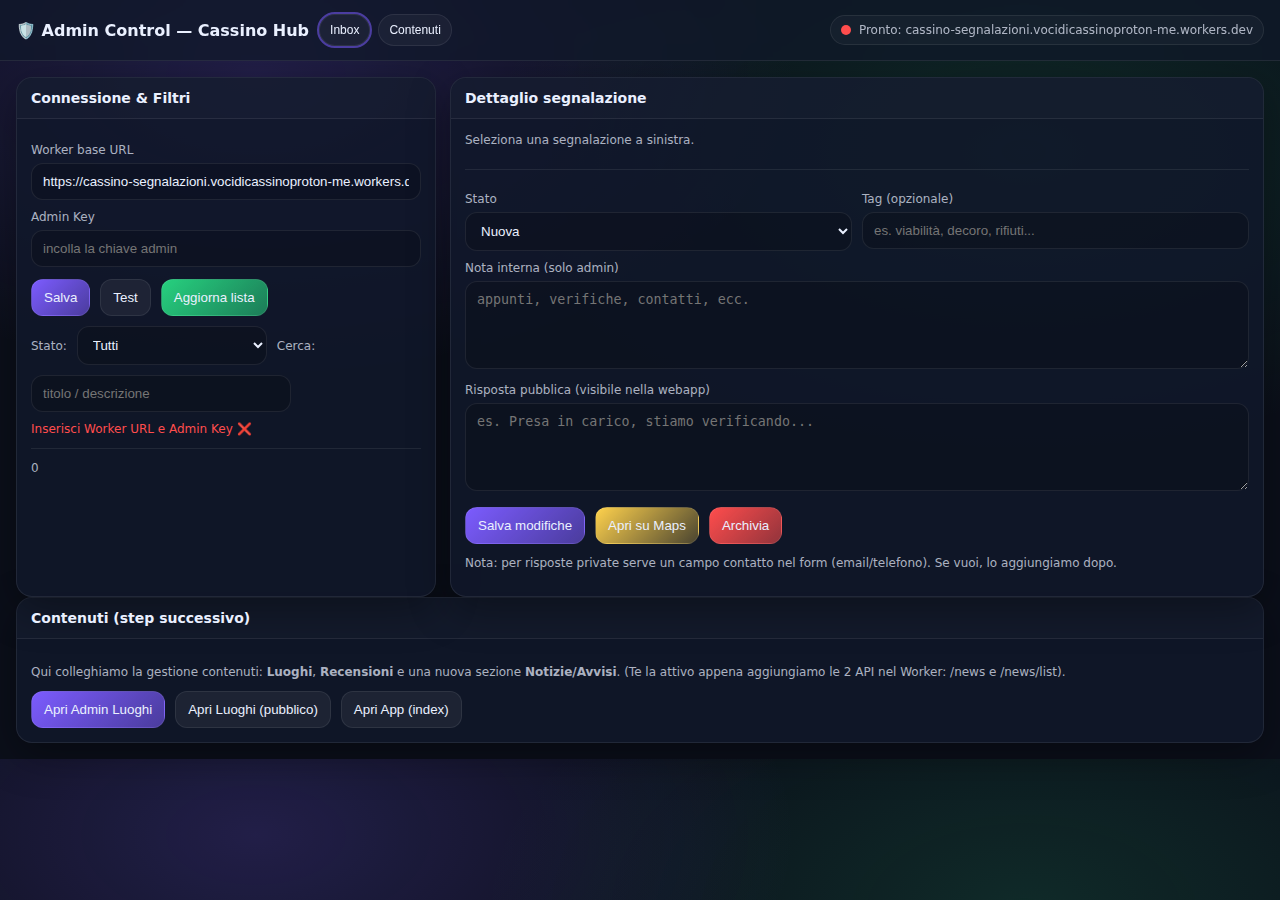
<file: admin-control.html>
<!doctype html>
<html lang="it">
<head>
  <meta charset="utf-8" />
  <meta name="viewport" content="width=device-width,initial-scale=1" />
  <title>Admin Control — Cassino Hub</title>
  <style>
    :root{
      --bg:#0b0f1a; --card:#10182a; --line:rgba(255,255,255,.08);
      --txt:#eaf0ff; --muted:rgba(234,240,255,.72);
      --accent:#7c5cff; --ok:#27d17f; --bad:#ff4d4d; --warn:#ffd24d;
      --shadow:0 12px 40px rgba(0,0,0,.35);
      --r:16px;
    }
    *{box-sizing:border-box}
    body{
      margin:0; font-family:system-ui,-apple-system,Segoe UI,Roboto,Arial;
      background:radial-gradient(900px 500px at 20% 10%, rgba(124,92,255,.20), transparent 60%),
                 radial-gradient(900px 500px at 80% 20%, rgba(39,209,127,.14), transparent 60%),
                 var(--bg);
      color:var(--txt);
    }
    header{
      padding:14px 16px; border-bottom:1px solid var(--line);
      background:rgba(16,24,42,.7); backdrop-filter: blur(10px);
      position:sticky; top:0; z-index:10;
      display:flex; gap:10px; align-items:center; flex-wrap:wrap;
    }
    header h1{font-size:16px; margin:0}
    .pill{ margin-left:auto; padding:7px 10px; border:1px solid var(--line);
      border-radius:999px; background:rgba(255,255,255,.03);
      font-size:12px; color:var(--muted); display:flex; gap:8px; align-items:center; }
    .dot{width:10px;height:10px;border-radius:50%;background:var(--bad)}
    .dot.ok{background:var(--ok)}
    .tabs{ display:flex; gap:8px; flex-wrap:wrap; }
    .tab{ padding:8px 10px; border-radius:999px; border:1px solid var(--line);
      background:rgba(255,255,255,.04); color:var(--txt); cursor:pointer; font-size:12px; }
    .tab.active{ outline:2px solid rgba(124,92,255,.55); }
    main{ padding:16px; max-width:1300px; margin:0 auto; }
    .grid{ display:grid; gap:14px; grid-template-columns: 1fr; }
    @media(min-width: 980px){ .grid{ grid-template-columns: 420px 1fr; } }
    .card{
      background:rgba(16,24,42,.85);
      border:1px solid var(--line);
      border-radius:var(--r);
      box-shadow:var(--shadow);
      overflow:hidden;
    }
    .card h2{
      font-size:14px; margin:0; padding:12px 14px;
      border-bottom:1px solid var(--line); background:rgba(255,255,255,.02);
    }
    .content{ padding:14px; }
    label{ display:block; font-size:12px; color:var(--muted); margin:10px 0 6px; }
    input, select, textarea{
      width:100%;
      padding:10px 11px;
      border-radius:12px;
      border:1px solid var(--line);
      background:rgba(0,0,0,.18);
      color:var(--txt);
      outline:none;
    }
    textarea{ resize:vertical; min-height:88px; }
    .row{ display:flex; gap:10px; flex-wrap:wrap; align-items:center; }
    .btns{ display:flex; gap:10px; flex-wrap:wrap; margin-top:12px; }
    button{
      border:0; border-radius:12px; padding:10px 12px;
      background:rgba(255,255,255,.06); color:var(--txt);
      cursor:pointer; border:1px solid var(--line);
    }
    button.primary{ background: linear-gradient(135deg, var(--accent), rgba(124,92,255,.55)); }
    button.ok{ background: linear-gradient(135deg, var(--ok), rgba(39,209,127,.55)); }
    button.warn{ background: linear-gradient(135deg, var(--warn), rgba(255,210,77,.25)); }
    button.danger{ background: linear-gradient(135deg, var(--bad), rgba(255,77,77,.55)); }
    .status{ margin-top:10px; font-size:12px; }
    .status.ok{ color:var(--ok); }
    .status.bad{ color:var(--bad); }
    .muted{ color:var(--muted); font-size:12px; }
    .small{ font-size:12px; }
    .hr{ height:1px; background:var(--line); margin:12px 0; }
    .list{ display:flex; flex-direction:column; gap:10px; max-height: 70vh; overflow:auto; padding-right:4px; }
    .item{ border:1px solid var(--line); border-radius:14px; padding:10px; background:rgba(255,255,255,.02); cursor:pointer; }
    .item.active{ outline:2px solid rgba(124,92,255,.55); }
    .badges{ display:flex; gap:6px; flex-wrap:wrap; margin-bottom:6px; }
    .badge{ font-size:11px; color:var(--muted); border:1px solid var(--line);
      padding:3px 7px; border-radius:999px; background:rgba(0,0,0,.16); }
    img.thumb{ width:100%; border-radius:14px; border:1px solid var(--line); margin-top:8px; }
    a.link{ color:var(--txt); text-decoration:underline; }
    .two{ display:grid; gap:10px; grid-template-columns: 1fr; }
    @media(min-width: 980px){ .two{ grid-template-columns: 1fr 1fr; } }
  </style>
</head>
<body>
<header>
  <h1>🛡️ Admin Control — Cassino Hub</h1>
  <div class="tabs">
    <button class="tab active" data-view="inbox">Inbox</button>
    <button class="tab" data-view="contenuti">Contenuti</button>
  </div>
  <div class="pill"><span class="dot" id="dot"></span><span id="pillText">Non connesso</span></div>
</header>

<main>
  <!-- VIEW: INBOX -->
  <section id="view-inbox">
    <div class="grid">
      <div class="card">
        <h2>Connessione & Filtri</h2>
        <div class="content">
          <label>Worker base URL</label>
          <input id="workerBase" placeholder="https://...workers.dev" />

          <label>Admin Key</label>
          <input id="adminKey" placeholder="incolla la chiave admin" />

          <div class="btns">
            <button class="primary" id="btnSave">Salva</button>
            <button id="btnTest">Test</button>
            <button class="ok" id="btnRefresh">Aggiorna lista</button>
          </div>

          <div class="row" style="margin-top:10px">
            <span class="muted small">Stato:</span>
            <select id="filterStatus" style="max-width:190px">
              <option value="">Tutti</option>
              <option value="new">Nuove</option>
              <option value="work">In lavorazione</option>
              <option value="done">Risolte</option>
              <option value="hidden">Archiviate</option>
            </select>

            <span class="muted small">Cerca:</span>
            <input id="q" placeholder="titolo / descrizione" style="max-width:260px" />
          </div>

          <div class="status" id="cfgStatus"></div>
          <div class="hr"></div>
          <div class="muted small" id="countInfo">0</div>

          <div class="list" id="inbox"></div>
        </div>
      </div>

      <div class="card">
        <h2>Dettaglio segnalazione</h2>
        <div class="content">
          <div class="muted small" id="sel">Seleziona una segnalazione a sinistra.</div>
          <div class="status" id="detailStatus"></div>

          <div id="detail" class="hidden">
            <div class="badges" id="detailBadges"></div>
            <b id="dTitle"></b>
            <div class="muted small" id="dTime" style="margin-top:6px"></div>
            <div class="muted small" id="dDesc" style="margin-top:6px"></div>
            <div id="dPhotoWrap"></div>

            <div class="hr"></div>

            <div class="two">
              <div>
                <label>Stato</label>
                <select id="dStatus">
                  <option value="new">Nuova</option>
                  <option value="work">In lavorazione</option>
                  <option value="done">Risolta</option>
                  <option value="hidden">Archiviata</option>
                </select>
              </div>
              <div>
                <label>Tag (opzionale)</label>
                <input id="dTags" placeholder="es. viabilità, decoro, rifiuti..." />
              </div>
            </div>

            <label>Nota interna (solo admin)</label>
            <textarea id="dNote" placeholder="appunti, verifiche, contatti, ecc."></textarea>

            <label>Risposta pubblica (visibile nella webapp)</label>
            <textarea id="dReply" placeholder="es. Presa in carico, stiamo verificando..."></textarea>

            <div class="btns">
              <button class="primary" id="btnUpdate">Salva modifiche</button>
              <button class="warn" id="btnOpenMaps">Apri su Maps</button>
              <button class="danger" id="btnArchive">Archivia</button>
            </div>

            <p class="muted small">
              Nota: per risposte private serve un campo contatto nel form (email/telefono). Se vuoi, lo aggiungiamo dopo.
            </p>
          </div>
        </div>
      </div>
    </div>
  </section>

  <!-- VIEW: CONTENUTI -->
  <section id="view-contenuti" class="hidden">
    <div class="card">
      <h2>Contenuti (step successivo)</h2>
      <div class="content">
        <p class="muted">
          Qui colleghiamo la gestione contenuti: <b>Luoghi</b>, <b>Recensioni</b> e una nuova sezione <b>Notizie/Avvisi</b>.
          (Te la attivo appena aggiungiamo le 2 API nel Worker: /news e /news/list).
        </p>
        <div class="btns">
          <button class="primary" id="btnOpenAdminLuoghi">Apri Admin Luoghi</button>
          <button id="btnOpenLuoghiPub">Apri Luoghi (pubblico)</button>
          <button id="btnOpenApp">Apri App (index)</button>
        </div>
      </div>
    </div>
  </section>
</main>

<script>
const $ = (id) => document.getElementById(id);

const STATE = {
  base: "",
  key: "",
  rows: [],
  selected: null
};

function api(path){
  return STATE.base.replace(/\/+$/,"") + path;
}

function setStatus(el, msg, ok){
  el.textContent = msg || "";
  el.className = "status " + (ok ? "ok" : "bad");
}

function updatePill(ok, text){
  $("dot").classList.toggle("ok", !!ok);
  $("pillText").textContent = text || (ok ? "Connesso" : "Non connesso");
}

function saveCfg(){
  localStorage.setItem("ch_admin_base", STATE.base);
  localStorage.setItem("ch_admin_key", STATE.key);
}

function loadCfg(){
  STATE.base = localStorage.getItem("ch_admin_base") || "https://cassino-segnalazioni.vocidicassinoproton-me.workers.dev";
  STATE.key  = localStorage.getItem("ch_admin_key") || "";
  $("workerBase").value = STATE.base;
  $("adminKey").value = STATE.key;
  try{ updatePill(false, "Pronto: " + new URL(STATE.base).host); } catch { updatePill(false, "Pronto"); }
}

function esc(s){
  return String(s||"").replace(/[&<>"']/g, m=>({ "&":"&amp;","<":"&lt;",">":"&gt;",'"':"&quot;","'":"&#039;" }[m]));
}

function fmtDate(s){
  try{ return new Date(s).toLocaleString("it-IT"); } catch { return s; }
}

async function testConn(){
  try{
    const url = api("/list?ak=" + encodeURIComponent(STATE.key));
    const res = await fetch(url);
    const j = await res.json().catch(()=>null);
    if(res.ok && j?.ok){
      updatePill(true, "OK: " + new URL(STATE.base).host);
      setStatus($("cfgStatus"), "Test OK ✅", true);
      return true;
    }
    updatePill(false, "Errore");
    setStatus($("cfgStatus"), "Test fallito ❌ (chiave o worker)", false);
    return false;
  }catch(e){
    updatePill(false, "Offline");
    setStatus($("cfgStatus"), "Errore rete/worker ❌", false);
    return false;
  }
}

function applyFilters(rows){
  const st = $("filterStatus").value;
  const q = $("q").value.trim().toLowerCase();

  let out = rows.slice();

  if(st){
    out = out.filter(r => (r.status || "new") === st);
  }
  if(q){
    out = out.filter(r =>
      (r.title||"").toLowerCase().includes(q) ||
      (r.description||"").toLowerCase().includes(q)
    );
  }
  return out;
}

function renderList(){
  const root = $("inbox");
  root.innerHTML = "";

  const filtered = applyFilters(STATE.rows);
  $("countInfo").textContent = `${filtered.length} (ultime 50)`;

  if(filtered.length === 0){
    root.innerHTML = `<div class="muted small">Nessun elemento.</div>`;
    return;
  }

  for(const r of filtered){
    const el = document.createElement("div");
    el.className = "item" + (STATE.selected?.id === r.id ? " active":"");

    const hasGps = r.lat != null && r.lng != null;
    const st = r.status || "new";
    const badgeSt = st === "new" ? "Nuova" : st === "work" ? "Work" : st === "done" ? "Risolta" : "Archiviata";

    el.innerHTML = `
      <div class="badges">
        <span class="badge">${fmtDate(r.createdAt)}</span>
        <span class="badge">${badgeSt}</span>
        <span class="badge">${hasGps ? "GPS" : "No GPS"}</span>
        ${r.photoUrl ? `<span class="badge">Foto</span>` : ``}
      </div>
      <b>${esc(r.title)}</b>
      <div class="muted small" style="margin-top:6px">${esc((r.description||"").slice(0,120))}${(r.description||"").length>120?"…":""}</div>
    `;

    el.addEventListener("click", ()=>{
      STATE.selected = r;
      renderList();
      renderDetail(r);
    });

    root.appendChild(el);
  }
}

function renderDetail(r){
  $("sel").textContent = `Selezionato: ${r.title}`;
  $("detail").classList.remove("hidden");

  const st = r.status || "new";
  const hasGps = r.lat != null && r.lng != null;

  $("detailBadges").innerHTML = `
    <span class="badge">${fmtDate(r.createdAt)}</span>
    <span class="badge">Stato: ${esc(st)}</span>
    <span class="badge">${hasGps ? "GPS" : "No GPS"}</span>
    ${r.tags ? `<span class="badge">Tag: ${esc(r.tags)}</span>` : ``}
  `;

  $("dTitle").textContent = r.title || "";
  $("dTime").textContent = "ID: " + (r.id || "");
  $("dDesc").textContent = r.description || "";

  $("dStatus").value = st;
  $("dTags").value = r.tags || "";
  $("dNote").value = r.adminNote || "";
  $("dReply").value = r.adminReply || "";

  // photo (admin protected: serve ak)
  const photoWrap = $("dPhotoWrap");
  photoWrap.innerHTML = "";
  if(r.photoUrl){
    const img = document.createElement("img");
    img.className = "thumb";
    img.src = r.photoUrl + (r.photoUrl.includes("?") ? "&" : "?") + "ak=" + encodeURIComponent(STATE.key);
    img.alt = "";
    photoWrap.appendChild(img);
  }

  $("btnOpenMaps").onclick = ()=>{
    if(!hasGps) return alert("Nessuna coordinata GPS.");
    const link = `https://www.google.com/maps?q=${encodeURIComponent(r.lat + "," + r.lng)}`;
    window.open(link, "_blank");
  };

  $("btnArchive").onclick = async ()=>{
    $("dStatus").value = "hidden";
    await updateSelected();
  };
}

async function fetchList(){
  if(!STATE.base || !STATE.key){
    setStatus($("cfgStatus"), "Inserisci Worker URL e Admin Key ❌", false);
    return;
  }
  setStatus($("cfgStatus"), "Carico…", true);

  try{
    const res = await fetch(api("/list?ak=" + encodeURIComponent(STATE.key)));
    const j = await res.json().catch(()=>null);

    if(!(res.ok && j?.ok)){
      updatePill(false, "Errore list");
      setStatus($("cfgStatus"), "Errore nel caricamento lista ❌", false);
      return;
    }

    updatePill(true, "OK: " + new URL(STATE.base).host);

    // j.rows contiene: id, createdAt, title, description, lat, lng, accuracy, photoKey, photoUrl
    // Qui ci aspettiamo anche: status, tags, adminNote, adminReply (aggiunti con patch worker)
    STATE.rows = (j.rows || []).map(r => ({
      ...r,
      status: r.status || "new",
      tags: r.tags || "",
      adminNote: r.adminNote || "",
      adminReply: r.adminReply || ""
    }));

    // mantiene selezione se esiste ancora
    if(STATE.selected){
      STATE.selected = STATE.rows.find(x => x.id === STATE.selected.id) || null;
      if(STATE.selected) renderDetail(STATE.selected);
      else $("detail").classList.add("hidden");
    }

    renderList();
    setStatus($("cfgStatus"), "OK ✅", true);
  }catch(e){
    updatePill(false, "Offline");
    setStatus($("cfgStatus"), "Errore rete ❌", false);
  }
}

async function updateSelected(){
  const r = STATE.selected;
  if(!r) return;

  const payload = {
    id: r.id,
    status: $("dStatus").value,
    tags: $("dTags").value.trim(),
    adminNote: $("dNote").value.trim(),
    adminReply: $("dReply").value.trim()
  };

  setStatus($("detailStatus"), "Salvo…", true);

  try{
    const res = await fetch(api("/admin/report/update"), {
      method:"POST",
      headers: { "Content-Type":"application/json" },
      body: JSON.stringify({ ak: STATE.key, ...payload })
    });
    const j = await res.json().catch(()=>null);

    if(res.ok && j?.ok){
      setStatus($("detailStatus"), "Salvato ✅", true);
      await fetchList();
    } else {
      setStatus($("detailStatus"), "Errore salvataggio ❌", false);
      console.log(j);
    }
  }catch(e){
    setStatus($("detailStatus"), "Errore rete ❌", false);
  }
}

function openSameFolder(file){
  const base = location.href.split("/").slice(0,-1).join("/");
  window.open(base + "/" + file, "_blank");
}

document.querySelectorAll(".tab").forEach(btn=>{
  btn.addEventListener("click", ()=>{
    document.querySelectorAll(".tab").forEach(b=>b.classList.toggle("active", b===btn));
    const view = btn.dataset.view;

    $("view-inbox").classList.toggle("hidden", view !== "inbox");
    $("view-contenuti").classList.toggle("hidden", view !== "contenuti");
  });
});

$("btnSave").addEventListener("click", ()=>{
  STATE.base = $("workerBase").value.trim();
  STATE.key  = $("adminKey").value.trim();
  saveCfg();
  setStatus($("cfgStatus"), "Salvato ✅", true);
  try{ updatePill(false, "Pronto: " + new URL(STATE.base).host); } catch { updatePill(false, "Pronto"); }
});

$("btnTest").addEventListener("click", async ()=>{
  STATE.base = $("workerBase").value.trim();
  STATE.key  = $("adminKey").value.trim();
  saveCfg();
  await testConn();
});

$("btnRefresh").addEventListener("click", fetchList);
$("filterStatus").addEventListener("change", renderList);
$("q").addEventListener("input", ()=>{
  clearTimeout(window.__t);
  window.__t = setTimeout(renderList, 200);
});

$("btnUpdate").addEventListener("click", updateSelected);

// Link rapidi (view contenuti)
$("btnOpenAdminLuoghi").addEventListener("click", ()=> openSameFolder("admin-luoghi.html"));
$("btnOpenLuoghiPub").addEventListener("click", ()=> openSameFolder("luoghi.html"));
$("btnOpenApp").addEventListener("click", ()=> openSameFolder("index.html"));

// init
loadCfg();
if(STATE.key) testConn();
fetchList();
</script>
</body>
</html>
</file>
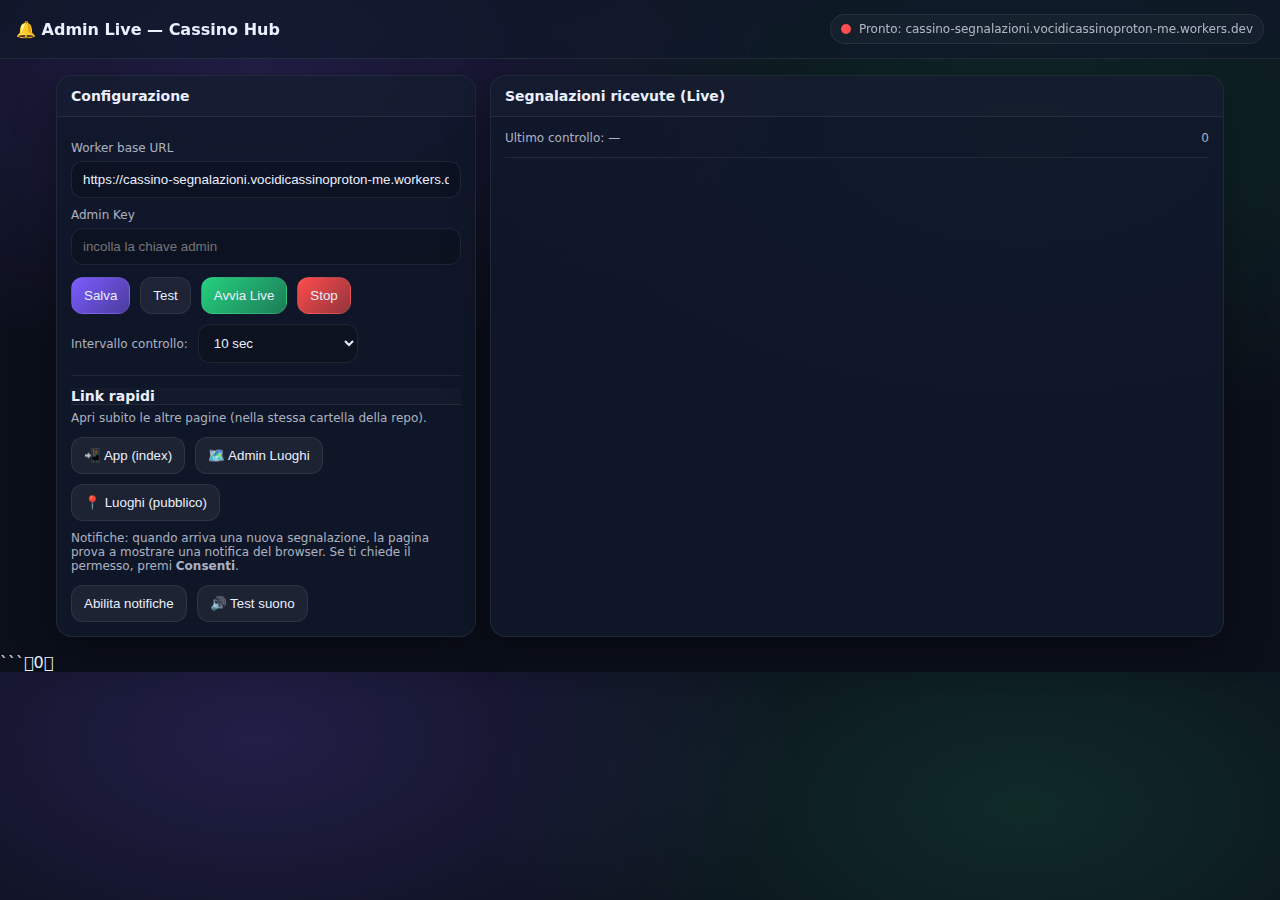
<file: admin-live.html>
<!doctype html>
<html lang="it">
<head>
  <meta charset="utf-8" />
  <meta name="viewport" content="width=device-width,initial-scale=1" />
  <title>Admin Live — Cassino Hub</title>
  <style>
    :root{
      --bg:#0b0f1a; --card:#10182a; --line:rgba(255,255,255,.08);
      --txt:#eaf0ff; --muted:rgba(234,240,255,.72);
      --accent:#7c5cff; --ok:#27d17f; --bad:#ff4d4d;
      --shadow:0 12px 40px rgba(0,0,0,.35);
      --radius:16px;
    }
    *{box-sizing:border-box}
    body{
      margin:0; font-family:system-ui,-apple-system,Segoe UI,Roboto,Arial;
      background:radial-gradient(900px 500px at 20% 10%, rgba(124,92,255,.20), transparent 60%),
                 radial-gradient(900px 500px at 80% 20%, rgba(39,209,127,.14), transparent 60%),
                 var(--bg);
      color:var(--txt);
    }
    header{
      padding:14px 16px;
      border-bottom:1px solid var(--line);
      background:rgba(16,24,42,.7);
      backdrop-filter: blur(10px);
      position:sticky; top:0; z-index:10;
      display:flex; gap:10px; align-items:center; flex-wrap:wrap;
    }
    header h1{font-size:16px; margin:0}
    .pill{
      margin-left:auto;
      padding:7px 10px; border:1px solid var(--line);
      border-radius:999px; background:rgba(255,255,255,.03);
      font-size:12px; color:var(--muted);
      display:flex; gap:8px; align-items:center;
    }
    .dot{width:10px;height:10px;border-radius:50%;background:var(--bad)}
    .dot.ok{background:var(--ok)}
    main{
      padding:16px;
      max-width:1200px;
      margin:0 auto;
      display:grid;
      gap:14px;
      grid-template-columns: 1fr;
    }
    @media(min-width: 980px){
      main{ grid-template-columns: 420px 1fr; }
    }
    .card{
      background:rgba(16,24,42,.85);
      border:1px solid var(--line);
      border-radius:var(--radius);
      box-shadow:var(--shadow);
      overflow:hidden;
    }
    .card h2{
      font-size:14px; margin:0;
      padding:12px 14px;
      border-bottom:1px solid var(--line);
      background:rgba(255,255,255,.02);
    }
    .content{padding:14px;}
    label{ display:block; font-size:12px; color:var(--muted); margin:10px 0 6px; }
    input, select{
      width:100%;
      padding:10px 11px;
      border-radius:12px;
      border:1px solid var(--line);
      background:rgba(0,0,0,.18);
      color:var(--txt);
      outline:none;
    }
    .row{ display:flex; gap:10px; flex-wrap:wrap; align-items:center; }
    .btns{ display:flex; gap:10px; flex-wrap:wrap; margin-top:12px; }
    button{
      border:0; border-radius:12px;
      padding:10px 12px;
      background:rgba(255,255,255,.06);
      color:var(--txt);
      cursor:pointer;
      border:1px solid var(--line);
    }
    button.primary{ background: linear-gradient(135deg, var(--accent), rgba(124,92,255,.55)); }
    button.ok{ background: linear-gradient(135deg, var(--ok), rgba(39,209,127,.55)); }
    button.danger{ background: linear-gradient(135deg, var(--bad), rgba(255,77,77,.55)); }
    .status{ margin-top:10px; font-size:12px; }
    .status.ok{ color:var(--ok); }
    .status.bad{ color:var(--bad); }
    .muted{ color:var(--muted); font-size:12px; }
    .small{ font-size:12px; }
    .hr{ height:1px; background:var(--line); margin:12px 0; }
    .list{
      display:flex; flex-direction:column; gap:10px;
      max-height: 72vh;
      overflow:auto;
      padding-right: 4px;
    }
    .item{
      border:1px solid var(--line);
      border-radius:14px;
      padding:10px 10px;
      background:rgba(255,255,255,.02);
    }
    .badges{ display:flex; gap:6px; flex-wrap:wrap; margin-bottom:6px; }
    .badge{
      font-size:11px; color:var(--muted);
      border:1px solid var(--line);
      padding:3px 7px; border-radius:999px;
      background:rgba(0,0,0,.16);
    }
    img.thumb{
      width:100%;
      border-radius:14px;
      border:1px solid var(--line);
      margin-top:8px;
    }
    a.link{ color:var(--txt); text-decoration:underline; }
  </style>
</head>
<body>
<header>
  <h1>🔔 Admin Live — Cassino Hub</h1>
  <div class="pill">
    <span class="dot" id="dot"></span>
    <span id="pillText">Non connesso</span>
  </div>
</header>

<main>
  <!-- LEFT: CONFIG + QUICK LINKS -->
  <section class="card">
    <h2>Configurazione</h2>
    <div class="content">
      <label>Worker base URL</label>
      <input id="workerBase" placeholder="https://...workers.dev" />

      <label>Admin Key</label>
      <input id="adminKey" placeholder="incolla la chiave admin" />

      <div class="btns">
        <button class="primary" id="btnSave">Salva</button>
        <button id="btnTest">Test</button>
        <button class="ok" id="btnStart">Avvia Live</button>
        <button class="danger" id="btnStop" disabled>Stop</button>
      </div>

      <div class="row" style="margin-top:10px">
        <span class="muted small">Intervallo controllo:</span>
        <select id="pollMs" style="max-width:160px">
          <option value="5000">5 sec</option>
          <option value="10000" selected>10 sec</option>
          <option value="15000">15 sec</option>
          <option value="30000">30 sec</option>
        </select>
      </div>

      <div class="status" id="cfgStatus"></div>

      <div class="hr"></div>

      <h2 style="padding:0;margin:0 0 6px 0;font-size:14px;">Link rapidi</h2>
      <p class="muted small" style="margin:0 0 10px 0;">
        Apri subito le altre pagine (nella stessa cartella della repo).
      </p>

      <div class="btns">
        <button id="btnOpenApp">📲 App (index)</button>
        <button id="btnOpenAdminLuoghi">🗺️ Admin Luoghi</button>
        <button id="btnOpenLuoghiPub">📍 Luoghi (pubblico)</button>
      </div>

      <p class="muted small" style="margin-top:10px">
        Notifiche: quando arriva una nuova segnalazione, la pagina prova a mostrare una notifica del browser.
        Se ti chiede il permesso, premi <b>Consenti</b>.
      </p>

      <div class="btns">
        <button id="btnEnableNotif">Abilita notifiche</button>
        <button id="btnSoundTest">🔊 Test suono</button>
      </div>

      <audio id="beep" preload="auto">
        <source src="[data-uri]" type="audio/wav">
      </audio>
    </div>
  </section>

  <!-- RIGHT: LIVE INBOX -->
  <section class="card">
    <h2>Segnalazioni ricevute (Live)</h2>
    <div class="content">
      <div class="row">
        <span class="muted small" id="lastCheck">Ultimo controllo: —</span>
        <span class="muted small" id="countInfo" style="margin-left:auto;">0</span>
      </div>

      <div class="hr"></div>

      <div class="list" id="inbox"></div>
    </div>
  </section>
</main>

<script>
const $ = (id) => document.getElementById(id);

const STATE = {
  base: "",
  key: "",
  timer: null,
  lastTopId: null,
  knownIds: new Set(),
  running: false
};

function api(path){
  return STATE.base.replace(/\/+$/,"") + path;
}

function setStatus(el, msg, ok){
  el.textContent = msg || "";
  el.className = "status " + (ok ? "ok" : "bad");
}

function updatePill(ok, text){
  $("dot").classList.toggle("ok", !!ok);
  $("pillText").textContent = text || (ok ? "Connesso" : "Non connesso");
}

function saveCfg(){
  localStorage.setItem("ch_live_base", STATE.base);
  localStorage.setItem("ch_live_key", STATE.key);
}
function loadCfg(){
  STATE.base = localStorage.getItem("ch_live_base") || "https://cassino-segnalazioni.vocidicassinoproton-me.workers.dev";
  STATE.key  = localStorage.getItem("ch_live_key") || "";
  $("workerBase").value = STATE.base;
  $("adminKey").value = STATE.key;

  try{ updatePill(false, "Pronto: " + new URL(STATE.base).host); }
  catch{ updatePill(false, "Pronto"); }
}

async function testConn(){
  try{
    const url = api("/list?ak=" + encodeURIComponent(STATE.key));
    const res = await fetch(url, { method:"GET" });
    const j = await res.json().catch(()=>null);

    if(res.ok && j?.ok){
      updatePill(true, "OK: " + new URL(STATE.base).host);
      setStatus($("cfgStatus"), "Test OK ✅", true);
      return true;
    }
    updatePill(false, "Errore");
    setStatus($("cfgStatus"), "Test fallito ❌ (chiave o worker)", false);
    return false;
  }catch(e){
    updatePill(false, "Offline");
    setStatus($("cfgStatus"), "Errore rete/worker ❌", false);
    return false;
  }
}

function fmtDate(s){
  try{ return new Date(s).toLocaleString("it-IT"); } catch { return s; }
}

function esc(s){
  return String(s || "").replace(/[&<>"']/g, m=>({ "&":"&amp;","<":"&lt;",">":"&gt;",'"':"&quot;","'":"&#039;" }[m]));
}

function renderInbox(rows){
  const root = $("inbox");
  root.innerHTML = "";

  if(!rows || rows.length === 0){
    root.innerHTML = `<div class="muted small">Nessuna segnalazione nel database.</div>`;
    $("countInfo").textContent = "0";
    return;
  }

  $("countInfo").textContent = `${rows.length} (ultime 50)`;

  for(const r of rows){
    const el = document.createElement("div");
    el.className = "item";
    const hasGps = (r.lat !== null && r.lat !== undefined && r.lng !== null && r.lng !== undefined);
    const gpsText = hasGps ? `Lat ${Number(r.lat).toFixed(6)} • Lng ${Number(r.lng).toFixed(6)}${r.accuracy ? ` • ±${r.accuracy}m` : ""}` : "Nessun GPS";
    const photo = r.photoUrl ? `<img class="thumb" src="${r.photoUrl}?ak=${encodeURIComponent(STATE.key)}" alt="">` : "";

    const mapsLink = hasGps
      ? `https://www.google.com/maps?q=${encodeURIComponent(r.lat + "," + r.lng)}`
      : null;

    el.innerHTML = `
      <div class="badges">
        <span class="badge">${fmtDate(r.createdAt)}</span>
        <span class="badge">${hasGps ? "GPS" : "No GPS"}</span>
        ${r.photoUrl ? `<span class="badge">Foto</span>` : ``}
      </div>
      <b>${esc(r.title)}</b>
      <div class="muted small" style="margin-top:6px">${esc(r.description || "")}</div>
      ${photo}
      <div class="muted small" style="margin-top:8px">${esc(gpsText)}</div>
      ${mapsLink ? `<div class="muted small"><a class="link" href="${mapsLink}" target="_blank" rel="noreferrer">Apri su Google Maps</a></div>` : ``}
      <div class="muted small">ID: ${esc(r.id)}</div>
    `;
    root.appendChild(el);
  }
}

async function pollOnce({notifyNew} = {notifyNew:true}){
  const now = new Date();
  $("lastCheck").textContent = "Ultimo controllo: " + now.toLocaleTimeString("it-IT");

  const url = api("/list?ak=" + encodeURIComponent(STATE.key));
  const res = await fetch(url);
  const j = await res.json().catch(()=>null);

  if(!(res.ok && j?.ok)){
    updatePill(false, "Errore list");
    return;
  }
  updatePill(true, "Live: " + new URL(STATE.base).host);

  const rows = j.rows || [];

  // first time: populate known ids
  if(STATE.knownIds.size === 0){
    for(const r of rows) STATE.knownIds.add(r.id);
    STATE.lastTopId = rows[0]?.id || null;
    renderInbox(rows);
    return;
  }

  // detect new items by id
  const newOnes = [];
  for(const r of rows){
    if(!STATE.knownIds.has(r.id)){
      newOnes.push(r);
      STATE.knownIds.add(r.id);
    }
  }

  if(newOnes.length > 0 && notifyNew){
    // play sound
    try{ $("beep").currentTime = 0; $("beep").play().catch(()=>{}); } catch {}

    // browser notification (if granted)
    if("Notification" in window && Notification.permission === "granted"){
      const top = newOnes[0];
      new Notification("Nuova segnalazione", {
        body: (top.title || "Segnalazione") + " — " + (top.description || "").slice(0,80),
        silent: true
      });
    }

    // small status
    setStatus($("cfgStatus"), `Nuove segnalazioni: ${newOnes.length} ✅`, true);
  }

  renderInbox(rows);
}

function startLive(){
  if(STATE.running) return;
  if(!STATE.base || !STATE.key){
    setStatus($("cfgStatus"), "Inserisci Worker URL e Admin Key ❌", false);
    return;
  }

  const ms = Number($("pollMs").value || "10000");

  STATE.running = true;
  $("btnStart").disabled = true;
  $("btnStop").disabled = false;

  pollOnce({notifyNew:false}); // first poll no notification spam
  STATE.timer = setInterval(()=> pollOnce({notifyNew:true}), ms);

  setStatus($("cfgStatus"), "Live attivo ✅", true);
}

function stopLive(){
  STATE.running = false;
  $("btnStart").disabled = false;
  $("btnStop").disabled = true;

  if(STATE.timer){
    clearInterval(STATE.timer);
    STATE.timer = null;
  }
  setStatus($("cfgStatus"), "Live fermato.", true);
}

// =====================
// UI Events
// =====================
$("btnSave").addEventListener("click", ()=>{
  STATE.base = $("workerBase").value.trim();
  STATE.key  = $("adminKey").value.trim();
  saveCfg();
  setStatus($("cfgStatus"), "Salvato ✅", true);
  try{ updatePill(false, "Pronto: " + new URL(STATE.base).host); } catch { updatePill(false, "Pronto"); }
});

$("btnTest").addEventListener("click", async ()=>{
  STATE.base = $("workerBase").value.trim();
  STATE.key  = $("adminKey").value.trim();
  saveCfg();
  await testConn();
});

$("btnStart").addEventListener("click", startLive);
$("btnStop").addEventListener("click", stopLive);

$("pollMs").addEventListener("change", ()=>{
  if(STATE.running){
    stopLive();
    startLive();
  }
});

$("btnEnableNotif").addEventListener("click", async ()=>{
  if(!("Notification" in window)){
    alert("Notifiche non supportate su questo browser.");
    return;
  }
  const p = await Notification.requestPermission();
  if(p === "granted") setStatus($("cfgStatus"), "Notifiche abilitate ✅", true);
  else setStatus($("cfgStatus"), "Notifiche non abilitate.", false);
});

$("btnSoundTest").addEventListener("click", ()=>{
  try{ $("beep").currentTime = 0; $("beep").play().catch(()=>{}); } catch {}
});

function openSameFolder(file){
  // apre nella stessa cartella di admin-live.html
  const base = location.href.split("/").slice(0,-1).join("/");
  window.open(base + "/" + file, "_blank");
}

$("btnOpenApp").addEventListener("click", ()=> openSameFolder("index.html"));
$("btnOpenAdminLuoghi").addEventListener("click", ()=> openSameFolder("admin-luoghi.html"));
$("btnOpenLuoghiPub").addEventListener("click", ()=> openSameFolder("luoghi.html"));

// =====================
// INIT
// =====================
loadCfg();

// auto test if key present
if(STATE.key){
  testConn();
}
</script>
</body>
</html>
```0
</file>
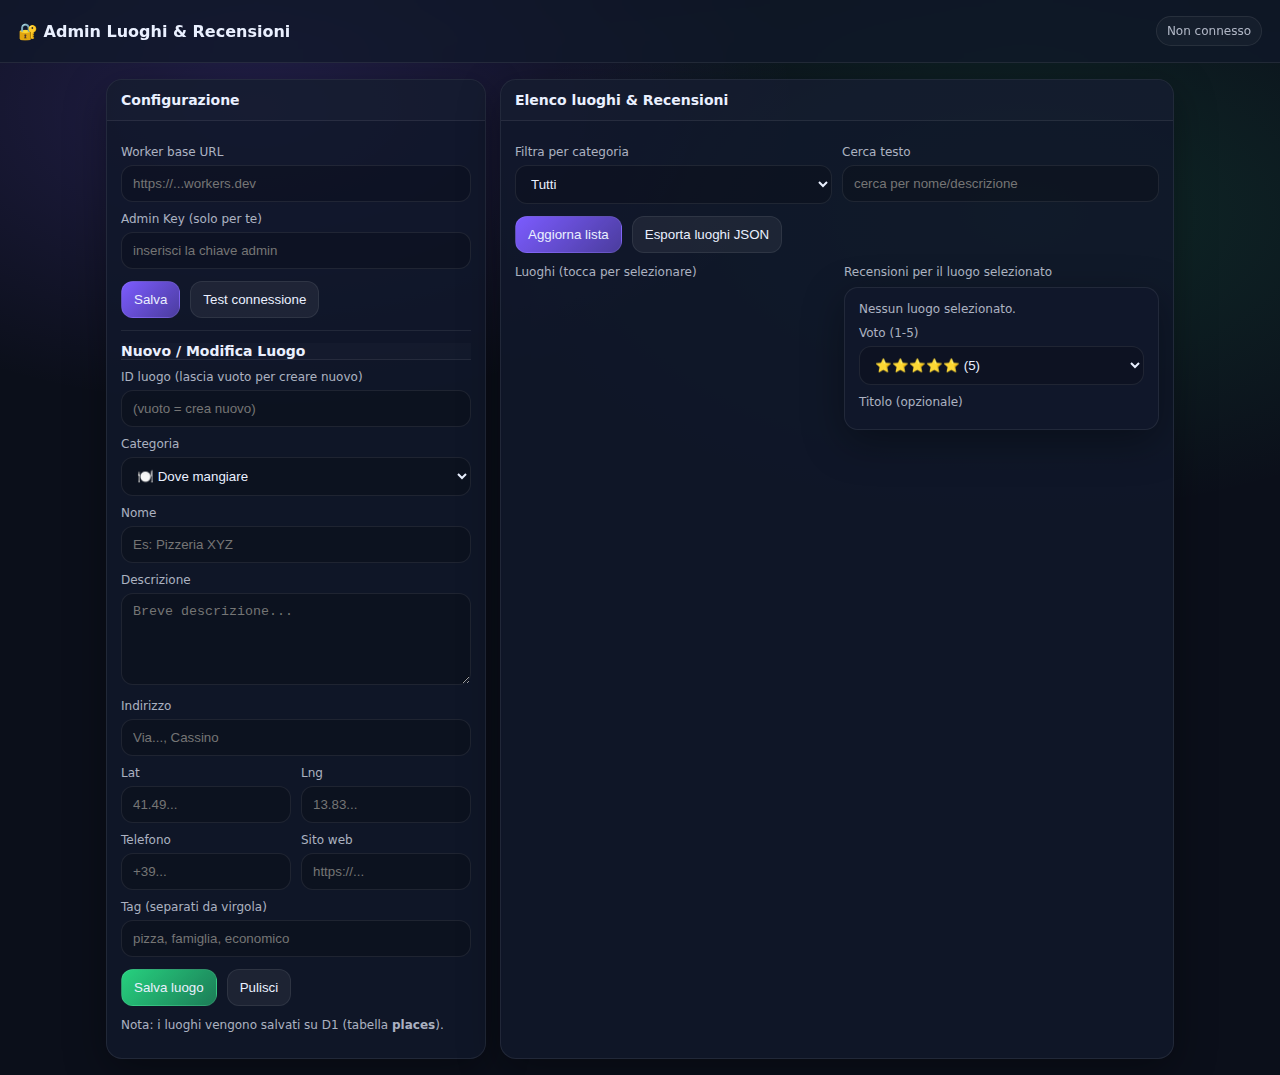
<file: admin-luoghi.html>
<!doctype html>
<html lang="it">
<head>
  <meta charset="utf-8" />
  <meta name="viewport" content="width=device-width,initial-scale=1" />
  <title>Admin Luoghi & Recensioni</title>
  <style>
    :root{
      --bg:#0b0f1a; --card:#10182a; --line:rgba(255,255,255,.08);
      --txt:#eaf0ff; --muted:rgba(234,240,255,.72);
      --accent:#7c5cff; --ok:#27d17f; --bad:#ff4d4d;
      --shadow:0 12px 40px rgba(0,0,0,.35);
      --radius:16px;
    }
    *{box-sizing:border-box}
    body{
      margin:0; font-family:system-ui,-apple-system,Segoe UI,Roboto,Arial;
      background:radial-gradient(900px 500px at 20% 10%, rgba(124,92,255,.20), transparent 60%),
                 radial-gradient(900px 500px at 80% 20%, rgba(39,209,127,.14), transparent 60%),
                 var(--bg);
      color:var(--txt);
    }
    header{
      display:flex; align-items:center; gap:10px;
      padding:16px 18px; border-bottom:1px solid var(--line);
      background:rgba(16,24,42,.7); backdrop-filter: blur(10px);
      position:sticky; top:0; z-index:10;
    }
    header h1{font-size:16px; margin:0}
    header .pill{
      margin-left:auto;
      padding:7px 10px; border:1px solid var(--line);
      border-radius:999px; background:rgba(255,255,255,.03);
      font-size:12px; color:var(--muted);
    }
    main{
      padding:16px;
      max-width:1100px;
      margin:0 auto;
      display:grid;
      gap:14px;
      grid-template-columns: 1fr;
    }
    @media(min-width: 920px){
      main{ grid-template-columns: 380px 1fr; }
    }
    .card{
      background:rgba(16,24,42,.85);
      border:1px solid var(--line);
      border-radius:var(--radius);
      box-shadow:var(--shadow);
      overflow:hidden;
    }
    .card h2{
      font-size:14px; margin:0;
      padding:12px 14px;
      border-bottom:1px solid var(--line);
      background:rgba(255,255,255,.02);
    }
    .card .content{ padding:14px; }
    label{ display:block; font-size:12px; color:var(--muted); margin:10px 0 6px; }
    input, textarea, select{
      width:100%;
      padding:10px 11px;
      border-radius:12px;
      border:1px solid var(--line);
      background:rgba(0,0,0,.18);
      color:var(--txt);
      outline:none;
    }
    textarea{ min-height: 92px; resize: vertical; }
    .row{ display:grid; grid-template-columns: 1fr 1fr; gap:10px; }
    .row3{ display:grid; grid-template-columns: 1fr 1fr 1fr; gap:10px; }
    .btns{ display:flex; gap:10px; flex-wrap:wrap; margin-top:12px; }
    button{
      border:0; border-radius:12px;
      padding:10px 12px;
      background:rgba(255,255,255,.06);
      color:var(--txt);
      cursor:pointer;
      border:1px solid var(--line);
    }
    button.primary{ background: linear-gradient(135deg, var(--accent), rgba(124,92,255,.55)); }
    button.ok{ background: linear-gradient(135deg, var(--ok), rgba(39,209,127,.55)); }
    button.danger{ background: linear-gradient(135deg, var(--bad), rgba(255,77,77,.55)); }
    .muted{ color:var(--muted); font-size:12px; }
    .small{ font-size:12px; }
    .status{ margin-top:10px; font-size:12px; }
    .status.ok{ color:var(--ok); }
    .status.bad{ color:var(--bad); }
    .list{
      display:flex; flex-direction:column; gap:10px;
      max-height: 420px;
      overflow:auto;
      padding-right: 4px;
    }
    .item{
      border:1px solid var(--line);
      border-radius:14px;
      padding:10px 10px;
      background:rgba(255,255,255,.02);
      cursor:pointer;
    }
    .item.active{ outline:2px solid rgba(124,92,255,.55); }
    .badges{ display:flex; gap:6px; flex-wrap:wrap; margin-bottom:6px; }
    .badge{
      font-size:11px; color:var(--muted);
      border:1px solid var(--line);
      padding:3px 7px; border-radius:999px;
      background:rgba(0,0,0,.16);
    }
    .split{
      display:grid;
      grid-template-columns: 1fr;
      gap:14px;
    }
    @media(min-width: 920px){
      .split{ grid-template-columns: 1fr 1fr; }
    }
    .hr{ height:1px; background:var(--line); margin:12px 0; }
  </style>
</head>
<body>
<header>
  <h1>🔐 Admin Luoghi & Recensioni</h1>
  <div class="pill" id="pill">Non connesso</div>
</header>

<main>
  <!-- LEFT: CONFIG + CREATE PLACE -->
  <section class="card">
    <h2>Configurazione</h2>
    <div class="content">
      <label>Worker base URL</label>
      <input id="workerBase" placeholder="https://...workers.dev" />

      <label>Admin Key (solo per te)</label>
      <input id="adminKey" placeholder="inserisci la chiave admin" />

      <div class="btns">
        <button class="primary" id="btnSaveCfg">Salva</button>
        <button id="btnTest">Test connessione</button>
      </div>
      <div class="status" id="cfgStatus"></div>

      <div class="hr"></div>

      <h2 style="padding:0;margin:0 0 6px 0;font-size:14px;">Nuovo / Modifica Luogo</h2>

      <label>ID luogo (lascia vuoto per creare nuovo)</label>
      <input id="pId" placeholder="(vuoto = crea nuovo)" />

      <label>Categoria</label>
      <select id="pType">
        <option value="eat">🍽️ Dove mangiare</option>
        <option value="shop">🛍️ Dove acquistare</option>
        <option value="visit">📍 Posti da visitare</option>
      </select>

      <label>Nome</label>
      <input id="pName" placeholder="Es: Pizzeria XYZ" />

      <label>Descrizione</label>
      <textarea id="pDesc" placeholder="Breve descrizione..."></textarea>

      <label>Indirizzo</label>
      <input id="pAddr" placeholder="Via..., Cassino" />

      <div class="row">
        <div>
          <label>Lat</label>
          <input id="pLat" inputmode="decimal" placeholder="41.49..." />
        </div>
        <div>
          <label>Lng</label>
          <input id="pLng" inputmode="decimal" placeholder="13.83..." />
        </div>
      </div>

      <div class="row">
        <div>
          <label>Telefono</label>
          <input id="pPhone" placeholder="+39..." />
        </div>
        <div>
          <label>Sito web</label>
          <input id="pWeb" placeholder="https://..." />
        </div>
      </div>

      <label>Tag (separati da virgola)</label>
      <input id="pTags" placeholder="pizza, famiglia, economico" />

      <div class="btns">
        <button class="ok" id="btnSavePlace">Salva luogo</button>
        <button id="btnClearPlace">Pulisci</button>
      </div>

      <div class="status" id="placeStatus"></div>
      <p class="muted">Nota: i luoghi vengono salvati su D1 (tabella <b>places</b>).</p>
    </div>
  </section>

  <!-- RIGHT: LIST PLACES + REVIEWS -->
  <section class="card">
    <h2>Elenco luoghi & Recensioni</h2>
    <div class="content">
      <div class="row">
        <div>
          <label>Filtra per categoria</label>
          <select id="filterType">
            <option value="">Tutti</option>
            <option value="eat">🍽️ Dove mangiare</option>
            <option value="shop">🛍️ Dove acquistare</option>
            <option value="visit">📍 Posti da visitare</option>
          </select>
        </div>
        <div>
          <label>Cerca testo</label>
          <input id="filterText" placeholder="cerca per nome/descrizione" />
        </div>
      </div>

      <div class="btns">
        <button class="primary" id="btnReload">Aggiorna lista</button>
        <button id="btnExportPlaces">Esporta luoghi JSON</button>
      </div>

      <div class="status" id="listStatus"></div>

      <div class="split" style="margin-top:12px;">
        <div>
          <div class="muted" style="margin-bottom:8px;">Luoghi (tocca per selezionare)</div>
          <div class="list" id="placeList"></div>
        </div>

        <div>
          <div class="muted" style="margin-bottom:8px;">Recensioni per il luogo selezionato</div>
          <div class="card" style="border-radius:14px;">
            <div class="content">
              <div class="muted small" id="selPlaceInfo">Nessun luogo selezionato.</div>

              <label>Voto (1-5)</label>
              <select id="rRating">
                <option value="5">⭐⭐⭐⭐⭐ (5)</option>
                <option value="4">⭐⭐⭐⭐ (4)</option>
                <option value="3">⭐⭐⭐ (3)</option>
                <option value="2">⭐⭐ (2)</option>
                <option value="1">⭐ (1)</option>
              </select>

              <label>Titolo (opzionale)</label
</file>
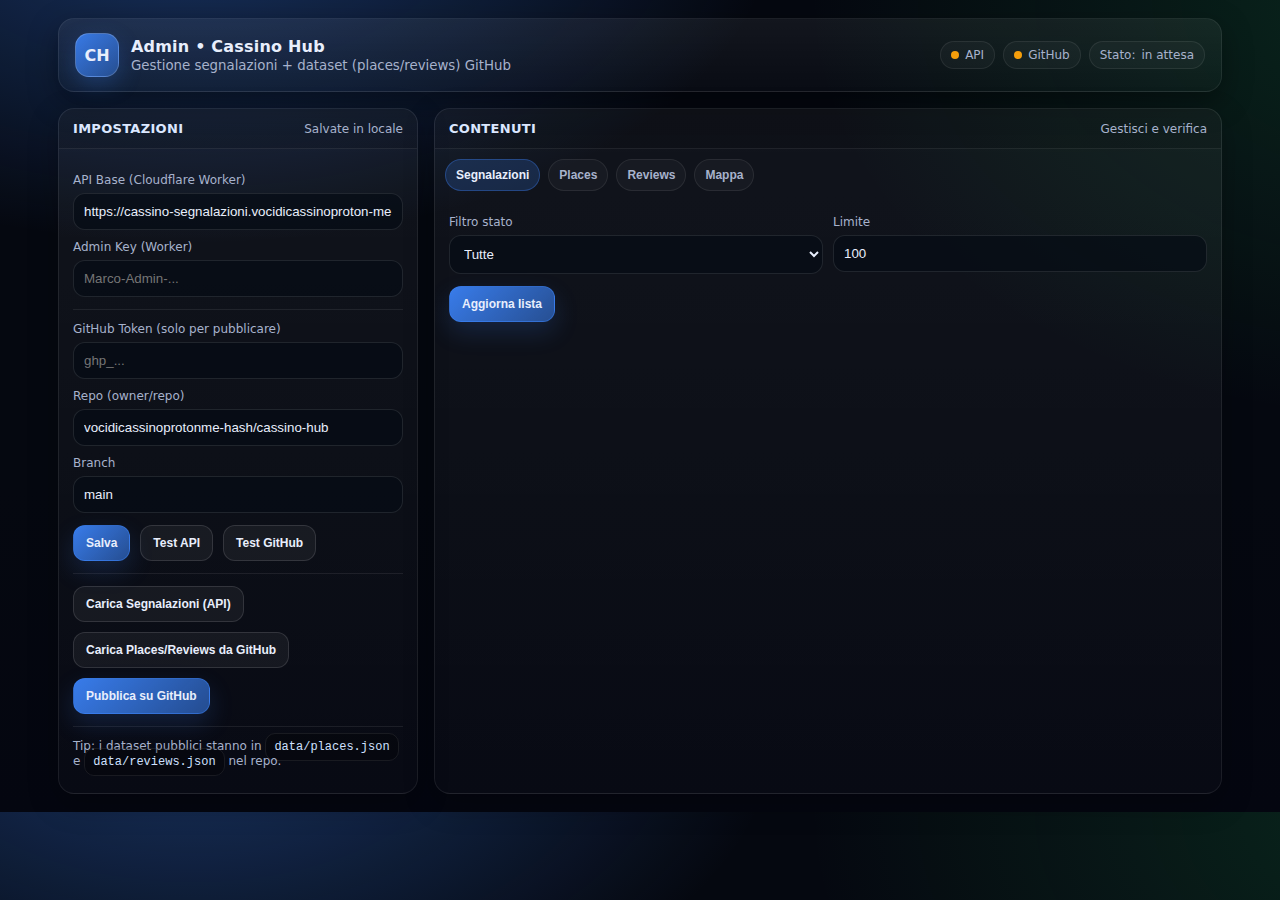
<file: admin.html>
<!doctype html>
<html lang="it">
<head>
  <meta charset="utf-8" />
  <meta name="viewport" content="width=device-width,initial-scale=1" />
  <title>Admin • Cassino Hub</title>

  <!-- Leaflet -->
  <link rel="stylesheet" href="https://unpkg.com/leaflet@1.9.4/dist/leaflet.css" crossorigin="" />
  <script src="https://unpkg.com/leaflet@1.9.4/dist/leaflet.js" crossorigin=""></script>

  <style>
    :root{
      --bg:#070b12; --panel:#0b1220; --card:#0f1b33;
      --text:#e8eefc; --muted:#a7b2cc;
      --line:rgba(255,255,255,.08);
      --accent:#3b82f6; --ok:#22c55e; --warn:#f59e0b; --bad:#ef4444;
      --chip:#111f3f;
    }
    *{box-sizing:border-box}
    body{
      margin:0; font-family:system-ui,-apple-system,Segoe UI,Roboto,Ubuntu,Cantarell,Noto Sans,sans-serif;
      background: radial-gradient(900px 500px at 15% -10%, rgba(59,130,246,.35), transparent 65%),
                  radial-gradient(1000px 700px at 110% 0%, rgba(34,197,94,.16), transparent 60%),
                  linear-gradient(180deg, #050810, #050810 60%, #040610);
      color:var(--text);
    }
    a{color:var(--accent); text-decoration:none}
    .wrap{max-width:1200px; margin:0 auto; padding:18px;}
    .top{
      display:flex; align-items:center; justify-content:space-between; gap:12px;
      padding:14px 16px; border:1px solid var(--line); border-radius:16px;
      background:linear-gradient(180deg, rgba(255,255,255,.06), rgba(255,255,255,.02));
      box-shadow:0 10px 30px rgba(0,0,0,.35);
    }
    .brand{display:flex; align-items:center; gap:12px;}
    .logo{
      width:44px; height:44px; border-radius:14px; display:grid; place-items:center;
      background:linear-gradient(135deg, rgba(59,130,246,.9), rgba(59,130,246,.45));
      border:1px solid rgba(255,255,255,.18);
      box-shadow:0 8px 22px rgba(59,130,246,.25);
      font-weight:800;
    }
    .brand h1{margin:0; font-size:16px; letter-spacing:.2px}
    .brand small{display:block; color:var(--muted); margin-top:2px}
    .pill{
      display:flex; align-items:center; gap:8px; flex-wrap:wrap;
      color:var(--muted);
      font-size:12px;
    }
    .chip{
      display:inline-flex; align-items:center; gap:6px;
      padding:6px 10px; border-radius:999px; border:1px solid var(--line);
      background:rgba(255,255,255,.03);
    }
    .dot{width:8px; height:8px; border-radius:50%}
    .dot.ok{background:var(--ok)}
    .dot.bad{background:var(--bad)}
    .dot.warn{background:var(--warn)}

    .grid{display:grid; grid-template-columns: 360px 1fr; gap:16px; margin-top:16px;}
    @media (max-width: 980px){ .grid{grid-template-columns:1fr;} }

    .panel{
      border:1px solid var(--line);
      border-radius:16px;
      background:linear-gradient(180deg, rgba(255,255,255,.05), rgba(255,255,255,.02));
      overflow:hidden;
      box-shadow:0 10px 30px rgba(0,0,0,.25);
    }
    .panel .hd{
      padding:12px 14px;
      border-bottom:1px solid var(--line);
      display:flex; align-items:center; justify-content:space-between; gap:10px;
      background:rgba(0,0,0,.12);
    }
    .panel .hd h2{margin:0; font-size:13px; letter-spacing:.3px; text-transform:uppercase; color:#dbe7ff;}
    .panel .bd{padding:14px;}
    label{display:block; font-size:12px; color:var(--muted); margin:10px 0 6px;}
    input, select, textarea{
      width:100%; padding:10px 10px; border-radius:12px;
      border:1px solid rgba(255,255,255,.10);
      background:rgba(5,10,20,.65);
      color:var(--text);
      outline:none;
    }
    textarea{min-height:92px; resize:vertical}
    .row{display:grid; grid-template-columns:1fr 1fr; gap:10px;}
    .btns{display:flex; gap:10px; flex-wrap:wrap; margin-top:12px;}
    .btn{
      padding:10px 12px; border-radius:12px; border:1px solid rgba(255,255,255,.12);
      background:rgba(255,255,255,.05);
      color:var(--text);
      cursor:pointer;
      font-weight:700;
      font-size:12px;
    }
    .btn:hover{background:rgba(255,255,255,.08)}
    .btn-primary{
      background:linear-gradient(135deg, rgba(59,130,246,.95), rgba(59,130,246,.55));
      border-color:rgba(59,130,246,.45);
      box-shadow:0 10px 24px rgba(59,130,246,.18);
    }
    .btn-danger{
      background:linear-gradient(135deg, rgba(239,68,68,.95), rgba(239,68,68,.55));
      border-color:rgba(239,68,68,.45);
      box-shadow:0 10px 24px rgba(239,68,68,.12);
    }

    .tabs{
      display:flex; gap:8px; flex-wrap:wrap;
      padding:10px 10px 0;
    }
    .tab{
      border:1px solid var(--line);
      background:rgba(255,255,255,.03);
      color:var(--muted);
      padding:8px 10px;
      border-radius:999px;
      cursor:pointer;
      font-size:12px;
      font-weight:700;
    }
    .tab.active{
      color:var(--text);
      background:rgba(59,130,246,.20);
      border-color:rgba(59,130,246,.35);
    }
    .view{display:none}
    .view.active{display:block}
    .cards{display:grid; grid-template-columns:1fr; gap:10px; margin-top:10px;}
    .card{
      border:1px solid var(--line);
      border-radius:14px;
      padding:12px;
      background:rgba(255,255,255,.03);
    }
    .card h3{margin:0 0 6px; font-size:14px}
    .meta{display:flex; gap:8px; flex-wrap:wrap; color:var(--muted); font-size:12px; margin-top:6px}
    .tag{
      display:inline-flex; align-items:center; gap:6px;
      padding:5px 8px; border-radius:999px;
      background:rgba(255,255,255,.04); border:1px solid var(--line);
    }
    .tag b{color:var(--text); font-weight:800}
    .small{font-size:12px; color:var(--muted)}
    .split{display:grid; grid-template-columns:1fr 1fr; gap:10px; margin-top:10px;}
    @media (max-width: 900px){ .split{grid-template-columns:1fr;} }
    #map{height:340px; border-radius:14px; border:1px solid var(--line); overflow:hidden}
    .hr{height:1px; background:var(--line); margin:12px 0;}
    .kbd{
      font-family: ui-monospace, SFMono-Regular, Menlo, Monaco, Consolas, "Liberation Mono", "Courier New", monospace;
      font-size:12px; color:#cfe0ff;
      background:rgba(0,0,0,.25); border:1px solid var(--line);
      padding:6px 8px; border-radius:10px;
    }
  </style>
</head>

<body>
  <div class="wrap">
    <div class="top">
      <div class="brand">
        <div class="logo">CH</div>
        <div>
          <h1>Admin • Cassino Hub</h1>
          <small>Gestione segnalazioni + dataset (places/reviews) GitHub</small>
        </div>
      </div>

      <div class="pill">
        <span class="chip"><span class="dot warn" id="dotApi"></span> API</span>
        <span class="chip"><span class="dot warn" id="dotGh"></span> GitHub</span>
        <span class="chip">Stato: <span id="statusText">in attesa</span></span>
      </div>
    </div>

    <div class="grid">
      <!-- SETTINGS -->
      <div class="panel">
        <div class="hd">
          <h2>Impostazioni</h2>
          <span class="small">Salvate in locale</span>
        </div>
        <div class="bd">
          <label>API Base (Cloudflare Worker)</label>
          <input id="apiBase" placeholder="https://....workers.dev" />

          <label>Admin Key (Worker)</label>
          <input id="adminKey" placeholder="Marco-Admin-..." />

          <div class="hr"></div>

          <label>GitHub Token (solo per pubblicare)</label>
          <input id="ghToken" placeholder="ghp_..." />

          <label>Repo (owner/repo)</label>
          <input id="ghRepo" placeholder="vocidicassinoprotonme-hash/cassino-hub" />

          <label>Branch</label>
          <input id="ghBranch" placeholder="main" />

          <div class="btns">
            <button id="btnSaveSettings" class="btn btn-primary">Salva</button>
            <button id="btnTestApi" class="btn">Test API</button>
            <button id="btnTestGh" class="btn">Test GitHub</button>
          </div>

          <div class="hr"></div>

          <div class="btns">
            <button id="btnLoadReports" class="btn">Carica Segnalazioni (API)</button>
            <button id="btnLoadContent" class="btn">Carica Places/Reviews da GitHub</button>
            <button id="btnPublishGithub" class="btn btn-primary">Pubblica su GitHub</button>
          </div>

          <div class="hr"></div>
          <div class="small">
            Tip: i dataset pubblici stanno in <span class="kbd">data/places.json</span> e <span class="kbd">data/reviews.json</span> nel repo.
          </div>
          <div class="small" id="apiStatus" style="margin-top:10px;"></div>
          <div class="small" id="ghStatus" style="margin-top:8px;"></div>
        </div>
      </div>

      <!-- CONTENT -->
      <div class="panel">
        <div class="hd">
          <h2>Contenuti</h2>
          <span class="small">Gestisci e verifica</span>
        </div>

        <div class="tabs">
          <button class="tab active" data-view="reports">Segnalazioni</button>
          <button class="tab" data-view="places">Places</button>
          <button class="tab" data-view="reviews">Reviews</button>
          <button class="tab" data-view="map">Mappa</button>
        </div>

        <div class="bd">
          <!-- REPORTS -->
          <div class="view active" id="view-reports">
            <div class="row">
              <div>
                <label>Filtro stato</label>
                <select id="reportStatus">
                  <option value="all">Tutte</option>
                  <option value="pending">Pending</option>
                  <option value="approved">Approved</option>
                  <option value="rejected">Rejected</option>
                </select>
              </div>
              <div>
                <label>Limite</label>
                <input id="reportLimit" type="number" value="100" />
              </div>
            </div>

            <div class="btns">
              <button id="btnRefreshReports" class="btn btn-primary">Aggiorna lista</button>
            </div>

            <div class="cards" id="reportList"></div>
          </div>

          <!-- PLACES -->
          <div class="view" id="view-places">
            <div class="small">Fonte: <span class="kbd">data/places.json</span> (GitHub)</div>
            <div class="cards" id="placesList"></div>
          </div>

          <!-- REVIEWS -->
          <div class="view" id="view-reviews">
            <div class="small">Fonte: <span class="kbd">data/reviews.json</span> (GitHub)</div>
            <div class="cards" id="reviewsList"></div>
          </div>

          <!-- MAP -->
          <div class="view" id="view-map">
            <div class="split">
              <div>
                <div class="small">Pin da Places + Segnalazioni (se hanno coordinate)</div>
                <div id="map"></div>
              </div>
              <div>
                <div class="small">Legenda</div>
                <div class="cards" id="mapLegend"></div>
              </div>
            </div>
          </div>

        </div>
      </div>

    </div>
  </div>

  <script src="./admin.js"></script>
</body>
</html>
</file>
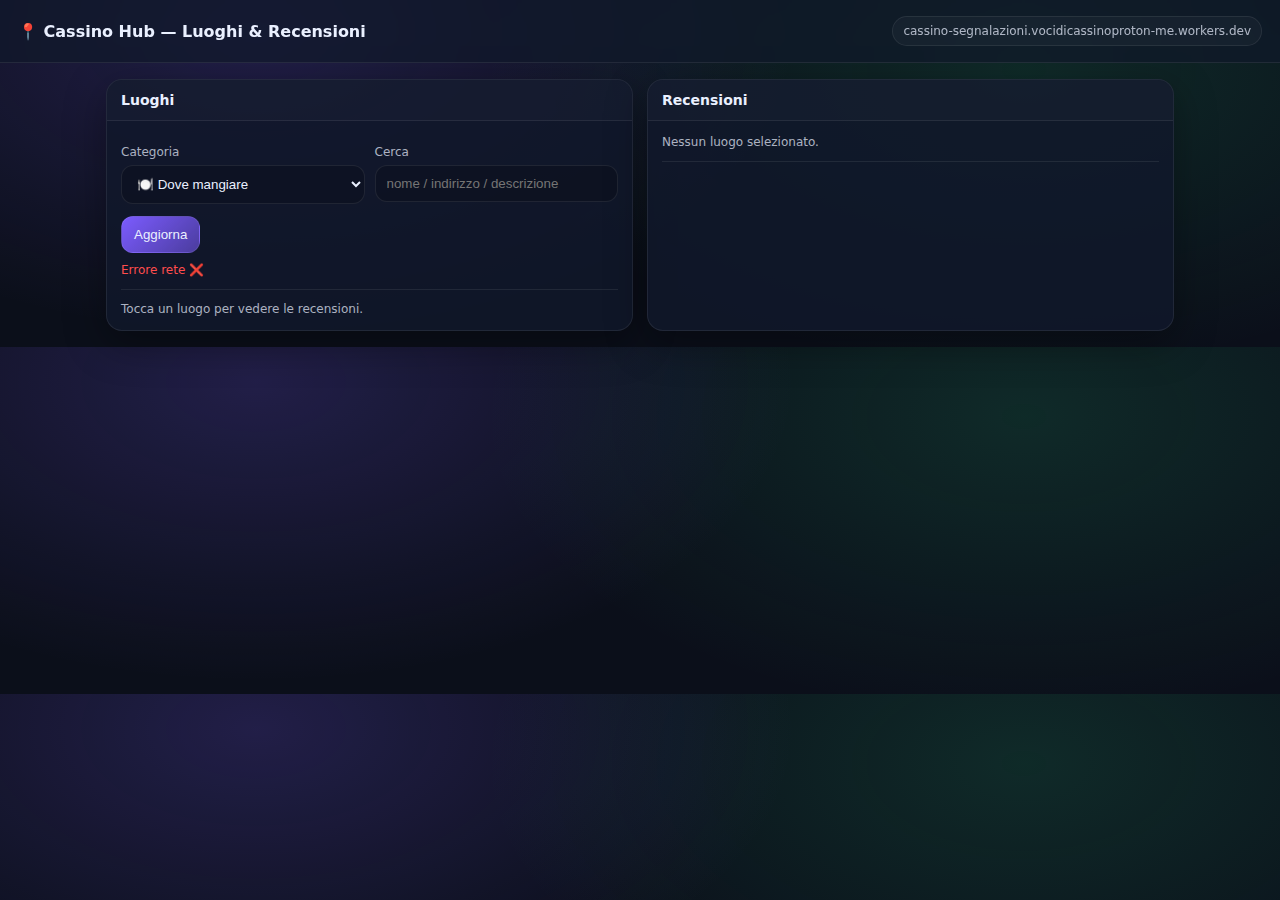
<file: luoghi.html>
<!doctype html>
<html lang="it">
<head>
  <meta charset="utf-8" />
  <meta name="viewport" content="width=device-width,initial-scale=1" />
  <title>Cassino Hub — Luoghi & Recensioni</title>
  <style>
    :root{
      --bg:#0b0f1a; --card:#10182a; --line:rgba(255,255,255,.08);
      --txt:#eaf0ff; --muted:rgba(234,240,255,.72);
      --accent:#7c5cff; --shadow:0 12px 40px rgba(0,0,0,.35);
      --radius:16px;
    }
    *{box-sizing:border-box}
    body{
      margin:0; font-family:system-ui,-apple-system,Segoe UI,Roboto,Arial;
      background:radial-gradient(900px 500px at 20% 10%, rgba(124,92,255,.20), transparent 60%),
                 radial-gradient(900px 500px at 80% 20%, rgba(39,209,127,.14), transparent 60%),
                 var(--bg);
      color:var(--txt);
    }
    header{
      padding:16px 18px; border-bottom:1px solid var(--line);
      background:rgba(16,24,42,.7); backdrop-filter: blur(10px);
      position:sticky; top:0; z-index:10;
      display:flex; align-items:center; gap:12px;
    }
    header h1{font-size:16px; margin:0}
    header .pill{
      margin-left:auto;
      padding:7px 10px; border:1px solid var(--line);
      border-radius:999px; background:rgba(255,255,255,.03);
      font-size:12px; color:var(--muted);
    }
    main{
      padding:16px;
      max-width:1100px;
      margin:0 auto;
      display:grid;
      gap:14px;
      grid-template-columns: 1fr;
    }
    @media(min-width: 920px){
      main{ grid-template-columns: 1fr 1fr; }
    }
    .card{
      background:rgba(16,24,42,.85);
      border:1px solid var(--line);
      border-radius:var(--radius);
      box-shadow:var(--shadow);
      overflow:hidden;
    }
    .card h2{
      font-size:14px; margin:0;
      padding:12px 14px;
      border-bottom:1px solid var(--line);
      background:rgba(255,255,255,.02);
    }
    .card .content{ padding:14px; }
    label{ display:block; font-size:12px; color:var(--muted); margin:10px 0 6px; }
    input, select{
      width:100%;
      padding:10px 11px;
      border-radius:12px;
      border:1px solid var(--line);
      background:rgba(0,0,0,.18);
      color:var(--txt);
      outline:none;
    }
    .row{ display:grid; grid-template-columns: 1fr 1fr; gap:10px; }
    .muted{ color:var(--muted); font-size:12px; }
    .small{ font-size:12px; }
    .status{ margin-top:10px; font-size:12px; }
    .status.ok{ color:#27d17f; }
    .status.bad{ color:#ff4d4d; }
    .list{
      display:flex; flex-direction:column; gap:10px;
      max-height: 520px;
      overflow:auto;
      padding-right:4px;
    }
    .item{
      border:1px solid var(--line);
      border-radius:14px;
      padding:10px 10px;
      background:rgba(255,255,255,.02);
      cursor:pointer;
    }
    .item.active{ outline:2px solid rgba(124,92,255,.55); }
    .badges{ display:flex; gap:6px; flex-wrap:wrap; margin-bottom:6px; }
    .badge{
      font-size:11px; color:var(--muted);
      border:1px solid var(--line);
      padding:3px 7px; border-radius:999px;
      background:rgba(0,0,0,.16);
    }
    .stars{ font-size:14px; }
    .hr{ height:1px; background:var(--line); margin:12px 0; }
    a{ color:var(--txt); }
    button{
      border:0; border-radius:12px;
      padding:10px 12px;
      background:rgba(255,255,255,.06);
      color:var(--txt);
      cursor:pointer;
      border:1px solid var(--line);
    }
    button.primary{ background: linear-gradient(135deg, var(--accent), rgba(124,92,255,.55)); }
  </style>
</head>
<body>
<header>
  <h1>📍 Cassino Hub — Luoghi & Recensioni</h1>
  <div class="pill" id="pill">Loading…</div>
</header>

<main>
  <section class="card">
    <h2>Luoghi</h2>
    <div class="content">
      <div class="row">
        <div>
          <label>Categoria</label>
          <select id="type">
            <option value="eat">🍽️ Dove mangiare</option>
            <option value="shop">🛍️ Dove acquistare</option>
            <option value="visit">📍 Posti da visitare</option>
          </select>
        </div>
        <div>
          <label>Cerca</label>
          <input id="q" placeholder="nome / indirizzo / descrizione" />
        </div>
      </div>

      <div style="margin-top:12px;display:flex;gap:10px;flex-wrap:wrap;">
        <button class="primary" id="btnLoad">Aggiorna</button>
      </div>

      <div class="status" id="statusPlaces"></div>

      <div class="hr"></div>
      <div class="muted small" id="placesHint">Tocca un luogo per vedere le recensioni.</div>
      <div class="list" id="places"></div>
    </div>
  </section>

  <section class="card">
    <h2>Recensioni</h2>
    <div class="content">
      <div class="muted small" id="sel">Nessun luogo selezionato.</div>
      <div class="status" id="statusReviews"></div>

      <div class="hr"></div>

      <div class="muted small" id="summary"></div>
      <div class="list" id="reviews"></div>
    </div>
  </section>
</main>

<script>
const $ = (id)=>document.getElementById(id);

// ✅ Metti qui il tuo Worker
const WORKER_BASE = "https://cassino-segnalazioni.vocidicassinoproton-me.workers.dev";

const STATE = {
  places: [],
  selected: null
};

function setPill(){
  try{ $("pill").textContent = new URL(WORKER_BASE).host; }
  catch{ $("pill").textContent = "Worker"; }
}
setPill();

function api(path){ return WORKER_BASE.replace(/\/+$/,"") + path; }
function esc(s){ return String(s||"").replace(/[&<>"']/g, m=>({ "&":"&amp;","<":"&lt;",">":"&gt;",'"':"&quot;","'":"&#039;" }[m])); }

function status(el,msg,ok){
  el.textContent = msg||"";
  el.className = "status " + (ok ? "ok":"bad");
}

async function loadPlaces(){
  const type = $("type").value;
  const q = $("q").value.trim().toLowerCase();
  status($("statusPlaces"), "Carico luoghi…", true);

  try{
    const res = await fetch(api("/places?type=" + encodeURIComponent(type)));
    const j = await res.json();
    if(!res.ok || !j.ok){
      status($("statusPlaces"), "Errore caricamento luoghi ❌", false);
      return;
    }
    let rows = j.rows || [];
    if(q){
      rows = rows.filter(p =>
        (p.name||"").toLowerCase().includes(q) ||
        (p.address||"").toLowerCase().includes(q) ||
        (p.description||"").toLowerCase().includes(q)
      );
    }
    STATE.places = rows;
    renderPlaces();
    status($("statusPlaces"), `OK: ${rows.length} luoghi ✅`, true);
  }catch(e){
    status($("statusPlaces"), "Errore rete ❌", false);
  }
}

function renderPlaces(){
  const root = $("places");
  root.innerHTML = "";
  if(STATE.places.length === 0){
    root.innerHTML = `<div class="muted small">Nessun luogo in questa categoria.</div>`;
    return;
  }
  for(const p of STATE.places){
    const el = document.createElement("div");
    el.className = "item" + (STATE.selected?.id === p.id ? " active" : "");
    const typeLabel = p.type === "eat" ? "🍽️" : p.type === "shop" ? "🛍️" : "📍";
    el.innerHTML = `
      <div class="badges">
        <span class="badge">${typeLabel}</span>
        ${p.lat && p.lng ? `<span class="badge">GPS</span>` : `<span class="badge">No GPS</span>`}
      </div>
      <b>${esc(p.name)}</b>
      ${p.address ? `<div class="muted small">${esc(p.address)}</div>` : ``}
      ${p.description ? `<div class="muted small">${esc(p.description.slice(0,110))}${p.description.length>110?"…":""}</div>` : ``}
    `;
    el.addEventListener("click", ()=>{
      STATE.selected = p;
      $("sel").textContent = `Selezionato: ${p.name}`;
      renderPlaces();
      loadReviews();
    });
    root.appendChild(el);
  }
}

async function loadReviews(){
  const p = STATE.selected;
  if(!p){
    $("summary").textContent = "";
    $("reviews").innerHTML = "";
    return;
  }
  status($("statusReviews"), "Carico recensioni…", true);

  try{
    const res = await fetch(api("/reviews?placeId=" + encodeURIComponent(p.id)));
    const j = await res.json();
    if(!res.ok || !j.ok){
      status($("statusReviews"), "Errore caricamento recensioni ❌", false);
      return;
    }

    const avg = (j.avgRating === null) ? "-" : Number(j.avgRating).toFixed(2);
    $("summary").textContent = `Recensioni: ${j.count} • Media: ${avg}`;
    renderReviews(j.rows||[]);
    status($("statusReviews"), "OK ✅", true);
  }catch(e){
    status($("statusReviews"), "Errore rete ❌", false);
  }
}

function renderReviews(rows){
  const root = $("reviews");
  root.innerHTML = "";
  if(rows.length === 0){
    root.innerHTML = `<div class="muted small">Ancora nessuna recensione.</div>`;
    return;
  }
  for(const r of rows){
    const el = document.createElement("div");
    el.className = "item";
    const stars = "⭐".repeat(Number(r.rating||0));
    el.innerHTML = `
      <div class="badges">
        <span class="badge"><span class="stars">${stars}</span> (${r.rating})</span>
        <span class="badge">${new Date(r.createdAt).toLocaleString("it-IT")}</span>
        ${r.author ? `<span class="badge">${esc(r.author)}</span>` : ``}
      </div>
      ${r.title ? `<b>${esc(r.title)}</b>` : `<b>Recensione</b>`}
      ${r.body ? `<div class="muted small">${esc(r.body)}</div>` : ``}
    `;
    root.appendChild(el);
  }
}

$("btnLoad").addEventListener("click", loadPlaces);
$("type").addEventListener("change", ()=>{
  STATE.selected = null;
  $("sel").textContent = "Nessun luogo selezionato.";
  $("summary").textContent = "";
  $("reviews").innerHTML = "";
  loadPlaces();
});
$("q").addEventListener("input", ()=>{
  clearTimeout(window.__t);
  window.__t = setTimeout(loadPlaces, 250);
});

// init
loadPlaces();
</script>
</body>
</html>
</file>
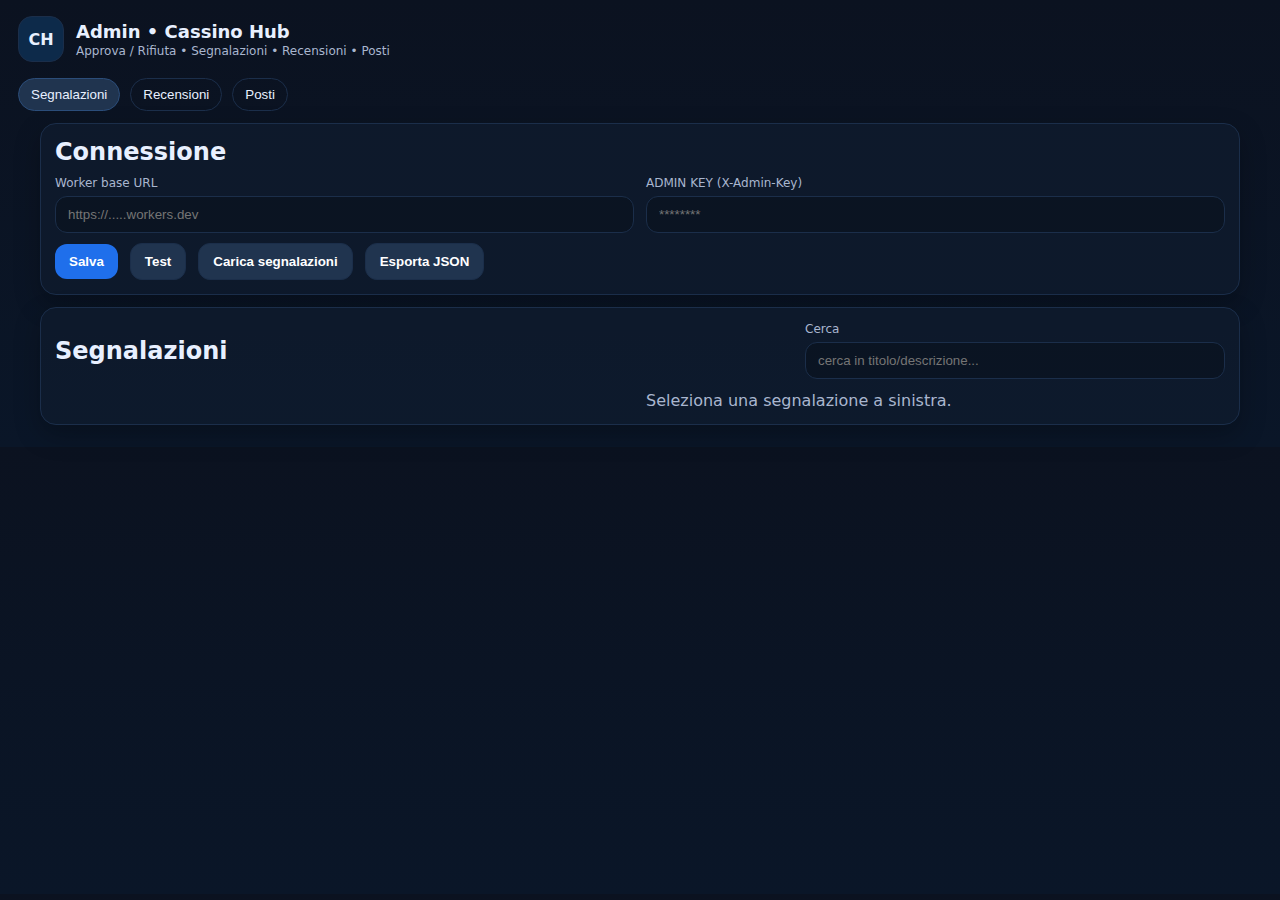
<file: admin/admin.fixed.html>
<!doctype html>
<html lang="it">
<head>
  <meta charset="utf-8" />
  <meta name="viewport" content="width=device-width,initial-scale=1" />
  <title>Admin • Cassino Hub</title>

  <!-- Leaflet -->
  <link rel="stylesheet" href="https://unpkg.com/leaflet@1.9.4/dist/leaflet.css" crossorigin="" />
  <script src="https://unpkg.com/leaflet@1.9.4/dist/leaflet.js" crossorigin=""></script>

  <style>
    :root{
      --bg:#0b1220; --card:#0f1b2d; --card2:#10233a; --txt:#e8f0ff; --muted:#a9b6cf;
      --btn:#1f6feb; --btn2:#20344f; --danger:#d64b4b; --border:#1b2e4a;
      --radius:16px;
    }
    body{margin:0;font-family:system-ui,-apple-system,Segoe UI,Roboto,Ubuntu; background:linear-gradient(180deg,#0b1220,#0a1628); color:var(--txt);}
    .top{display:flex;gap:12px;align-items:center;padding:16px 18px;}
    .logo{width:44px;height:44px;border-radius:14px;display:grid;place-items:center;background:#0d2a4a;border:1px solid var(--border); font-weight:700;}
    .title h1{margin:0;font-size:18px;}
    .title p{margin:2px 0 0;color:var(--muted);font-size:12px;}

    .tabs{display:flex;gap:10px;padding:0 18px 12px;}
    .tab{border:1px solid var(--border);background:transparent;color:var(--txt);padding:8px 12px;border-radius:999px;cursor:pointer}
    .tab.active{background:var(--btn2);border-color:#2b4d7a}

    .wrap{padding:0 18px 22px; max-width:1200px; margin:0 auto;}
    .card{background:rgba(15,27,45,.82); border:1px solid var(--border); border-radius:var(--radius); padding:14px; box-shadow:0 10px 26px rgba(0,0,0,.25); }
    .row{display:flex; gap:12px; flex-wrap:wrap; align-items:center;}
    .space{justify-content:space-between}
    .grid2{display:grid; grid-template-columns:1fr 1fr; gap:12px;}
    @media(max-width:900px){.grid2{grid-template-columns:1fr}}
    .field{display:flex;flex-direction:column; gap:6px; flex:1}
    .field span{color:var(--muted);font-size:12px}
    input,textarea,select{
      background:rgba(10,18,32,.7); color:var(--txt);
      border:1px solid var(--border); border-radius:12px; padding:10px 12px; outline:none;
    }
    textarea{resize:vertical}
    .btn{background:var(--btn); border:none; color:white; padding:10px 14px; border-radius:12px; cursor:pointer; font-weight:600}
    .btn.secondary{background:var(--btn2); border:1px solid var(--border)}
    .btn.danger{background:var(--danger)}
    .muted{color:var(--muted)}
    .mini{font-size:12px}
    .hidden{display:none !important;}

    .layout{display:grid; grid-template-columns: 1fr 1fr; gap:12px; margin-top:12px;}
    @media(max-width:1100px){.layout{grid-template-columns:1fr}}

    .list{display:flex; flex-direction:column; gap:10px;}
    .item{
      background:rgba(16,35,58,.55);
      border:1px solid var(--border);
      border-radius:14px;
      padding:12px;
      cursor:pointer;
    }
    .item:hover{border-color:#2d5d97}
    .badges{display:flex; gap:8px; flex-wrap:wrap; margin-bottom:8px;}
    .badge{
      font-size:12px; color:var(--muted);
      padding:4px 10px; border-radius:999px;
      border:1px solid var(--border);
      background:rgba(10,18,32,.55);
    }
    .map{height:320px; border-radius:14px; border:1px solid var(--border); overflow:hidden;}
    img.photo{width:100%; max-height:320px; object-fit:cover; border-radius:14px; border:1px solid var(--border)}
  </style>
</head>

<body>
  <div class="top">
    <div class="logo">CH</div>
    <div class="title">
      <h1>Admin • Cassino Hub</h1>
      <p>Approva / Rifiuta • Segnalazioni • Recensioni • Posti</p>
    </div>
  </div>

  <div class="tabs">
    <button class="tab active" data-view="reports">Segnalazioni</button>
    <button class="tab" data-view="reviews">Recensioni</button>
    <button class="tab" data-view="places">Posti</button>
  </div>

  <div class="wrap">

    <!-- Connessione -->
    <div class="card">
      <h2 style="margin:0 0 10px">Connessione</h2>
      <div class="grid2">
        <label class="field">
          <span>Worker base URL</span>
          <input id="apiBase" type="text" placeholder="https://.....workers.dev" />
        </label>
        <label class="field">
          <span>ADMIN KEY (X-Admin-Key)</span>
          <input id="adminKey" type="password" placeholder="********" />
        </label>
      </div>

      <div class="row" style="margin-top:10px">
        <button id="btnSaveKey" class="btn" type="button">Salva</button>
        <button id="btnTest" class="btn secondary" type="button">Test</button>
        <button id="btnRefresh" class="btn secondary" type="button">Carica segnalazioni</button>
        <button id="btnExport" class="btn secondary" type="button">Esporta JSON</button>
        <span id="connStatus" class="muted mini"></span>
      </div>
    </div>

    <!-- VIEW: REPORTS -->
    <div id="view-reports" class="card" style="margin-top:12px">
      <div class="row space">
        <h2 style="margin:0">Segnalazioni</h2>
        <label class="field" style="max-width:420px">
          <span>Cerca</span>
          <input id="q" type="text" placeholder="cerca in titolo/descrizione..." />
        </label>
      </div>

      <div class="layout">
        <div>
          <div id="list" class="list"></div>
        </div>

        <div>
          <div id="detailEmpty" class="muted">Seleziona una segnalazione a sinistra.</div>

          <div id="detail" class="hidden">
            <div class="row space">
              <div>
                <div id="selMeta" class="muted mini"></div>
                <h3 id="dTitle" style="margin:6px 0 6px"></h3>
              </div>
              <button id="btnSaveReport" class="btn" type="button">Salva in alto</button>
            </div>

            <p id="dDesc" class="muted" style="margin-top:6px"></p>
            <div id="dCoords" class="muted mini" style="margin:6px 0 10px"></div>

            <div id="dPhotoWrap" class="hidden" style="margin:10px 0">
              <img id="dPhoto" class="photo" alt="foto segnalazione" />
            </div>

            <div class="grid2">
              <label class="field">
                <span>Status</span>
                <select id="dStatus">
                  <option value="new">new</option>
                  <option value="open">open</option>
                  <option value="working">working</option>
                  <option value="done">done</option>
                  <option value="rejected">rejected</option>
                </select>
              </label>
              <label class="field">
                <span>Tags</span>
                <input id="dTags" type="text" placeholder="es. buche, luci, degrado..." />
              </label>
            </div>

            <label class="field" style="margin-top:10px">
              <span>Nota interna (admin)</span>
              <textarea id="dNote" rows="3"></textarea>
            </label>

            <label class="field" style="margin-top:10px">
              <span>Risposta (eventuale)</span>
              <textarea id="dReply" rows="3"></textarea>
            </label>

            <div class="row" style="margin-top:10px">
              <span id="saveStatus" class="muted mini"></span>
            </div>

            <hr style="border-color:var(--border); margin:14px 0;">
            <h3 style="margin:0 0 10px">Mappa</h3>
            <div id="mapReport" class="map"></div>
          </div>
        </div>
      </div>
    </div>

    <!-- VIEW: CONTENT (REVIEWS + PLACES) -->
    <div id="view-content" class="card hidden" style="margin-top:12px">
      <div class="row space">
        <h2 id="contentTitle" style="margin:0">Contenuti</h2>
        <div class="row">
          <button id="btnAddPlace" class="btn hidden" type="button">+ Aggiungi Posto</button>
          <button id="btnAddReview" class="btn hidden" type="button">+ Aggiungi Recensione</button>
        </div>
      </div>

      <div class="list" style="margin-top:12px">
        <div id="placesList" class="list hidden"></div>
        <div id="reviewsList" class="list hidden"></div>
      </div>

      <div id="editor" class="card hidden" style="margin-top:12px; background:rgba(16,35,58,.55)">
        <div class="row space">
          <h3 id="edTitle" style="margin:0">Editor</h3>
          <button id="btnCloseEditor" class="btn danger" type="button">Chiudi</button>
        </div>

        <div class="grid2" style="margin-top:10px">
          <label class="field">
            <span>Nome / Titolo</span>
            <input id="edName" type="text" />
          </label>

          <label class="field">
            <span>Categoria / Luogo</span>
            <input id="edCat" type="text" placeholder="es. cultura / ristorante" />
          </label>
        </div>

        <label class="field" style="margin-top:10px">
          <span>Descrizione / Testo</span>
          <textarea id="edDesc" rows="4"></textarea>
        </label>

        <div class="grid2" style="margin-top:10px">
          <label class="field">
            <span>Lat</span>
            <input id="edLat" type="number" step="0.000001" />
          </label>
          <label class="field">
            <span>Lng</span>
            <input id="edLng" type="number" step="0.000001" />
          </label>
        </div>

        <div id="edRatingWrap" class="hidden" style="margin-top:10px">
          <label class="field">
            <span>Rating (1-5)</span>
            <input id="edRating" type="number" min="1" max="5" step="1" />
          </label>
        </div>

        <div class="row" style="margin-top:10px">
          <button id="btnPickOnMap" class="btn secondary" type="button">📍 Seleziona su mappa</button>
          <button id="btnSaveItem" class="btn" type="button">💾 Salva</button>
          <button id="btnDeleteItem" class="btn danger" type="button">Elimina</button>
        </div>

        <p id="edStatus" class="muted mini" style="margin-top:8px"></p>

        <hr style="border-color:var(--border); margin:14px 0;">
        <h3 style="margin:0 0 10px">Mappa</h3>
        <div id="mapEd" class="map"></div>

        <div class="row" style="margin-top:10px">
          <label class="field" style="flex:1">
            <span>GitHub Token (Contents: Read/Write)</span>
            <input id="ghToken" type="password" placeholder="ghp_... / github_pat_..." />
          </label>
          <label class="field" style="flex:1">
            <span>Repo (owner/repo)</span>
            <input id="ghRepo" type="text" placeholder="vocidicassinoprotonme-hash/cassino-hub" />
          </label>
        </div>

        <div class="row" style="margin-top:10px">
          <button id="btnLoadContent" class="btn secondary" type="button">Carica da API (D1)</button>
          <button id="btnPublish" class="btn" type="button">🚀 Pubblica (disattivato)</button>
          <span id="ghStatus" class="muted mini"></span>
        </div>
      </div>
    </div>

  </div>

  <script src="./admin.js"></script>
</body>
</html>
</file>
